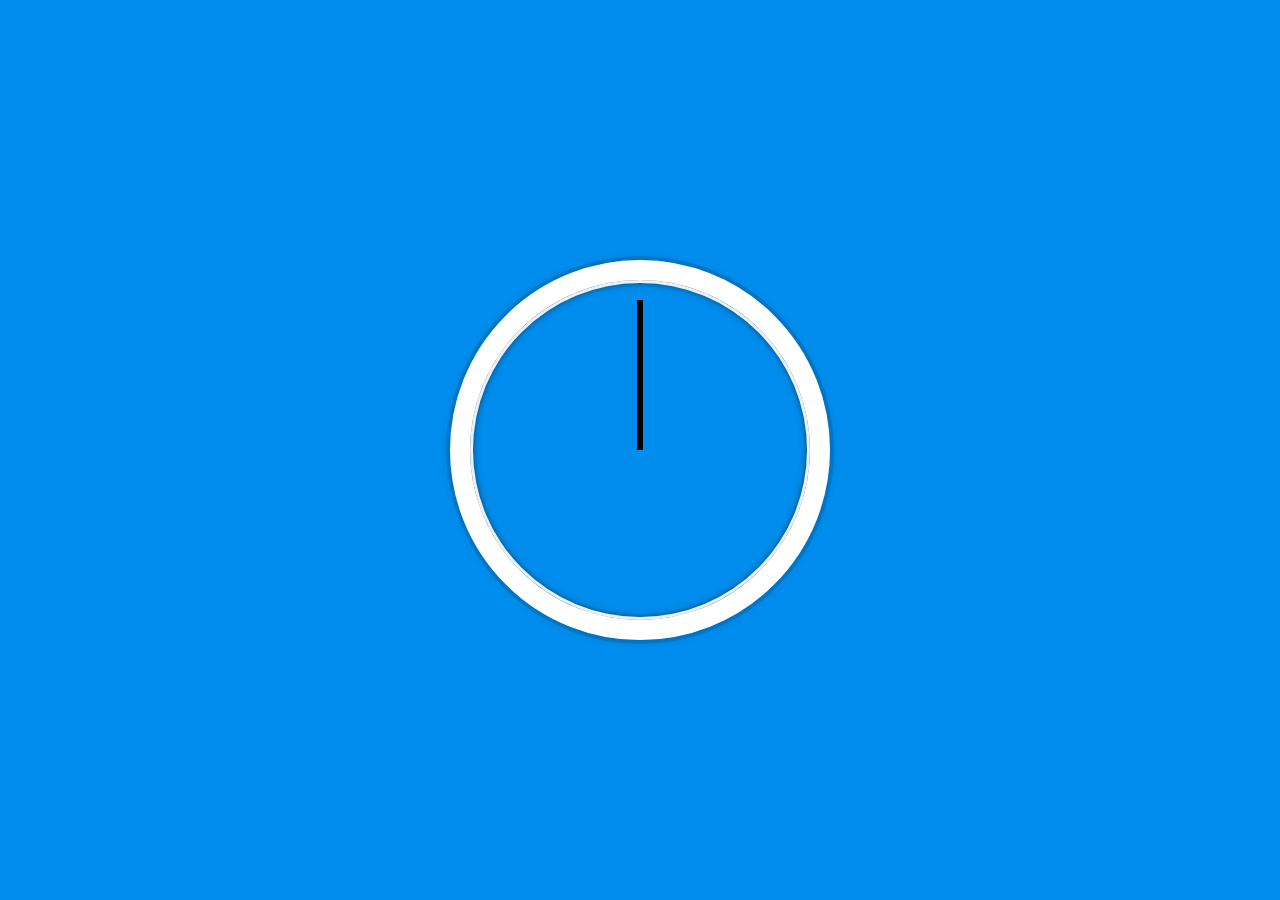
<file: 02 - JS and CSS Clock/index-START.html>
<!DOCTYPE html>
<html lang="en">
<head>
  <meta charset="UTF-8">
  <title>JS + CSS Clock</title>
</head>
<body>


    <div class="clock">
      <div class="clock-face">
        <div class="hand hour-hand"></div>
        <div class="hand min-hand"></div>
        <div class="hand second-hand"></div>
      </div>
    </div>


  <style>
    html {
      background: #018DED url(https://unsplash.it/1500/1000?image=881&blur=5);
      background-size: cover;
      font-family: 'helvetica neue',serif;
      text-align: center;
      font-size: 10px;
    }

    body {
      margin: 0;
      font-size: 2rem;
      display: flex;
      flex: 1;
      min-height: 100vh;
      align-items: center;
    }

    .clock {
      width: 30rem;
      height: 30rem;
      border: 20px solid white;
      border-radius: 50%;
      margin: 50px auto;
      position: relative;
      padding: 2rem;
      box-shadow:
        0 0 0 4px rgba(0,0,0,0.1),
        inset 0 0 0 3px #EFEFEF,
        inset 0 0 10px black,
        0 0 10px rgba(0,0,0,0.2);
      transform: rotate(90deg);
    }

    .clock-face {
      position: relative;
      width: 100%;
      height: 100%;
      transform: translateY(-3px); /* account for the height of the clock hands */
    }

    .hand {
      width: 50%;
      height: 6px;
      background: black;
      position: absolute;
      top: 50%;
      transform: rotate(0deg);
      transform-origin: 100%;
      transition: all 0.07s;
      transition-timing-function: cubic-bezier(0.1, 2.7, 0.58, 1);
    }

  </style>

  <script>
    const secondHand = document.querySelector(".second-hand")
    const minsHand = document.querySelector(".min-hand")
    const hourHand = document.querySelector(".hour-hand")
    function setTime() {
      const time = new Date();
      const seconds = time.getSeconds();
      const secondsDegree = ((seconds/60)*360)
      if(seconds === 59) {
        console.log("here")
        document.querySelector(".hand").style.transition = "none"
      } else {
        document.querySelector(".hand").style.transition = "all 0.07s"
      }
      secondHand.style.transform = `rotate(${secondsDegree}deg)`
      // console.log(seconds, secondsDegree)
      const mins = time.getMinutes();
      const minsDegree = (mins/60)*360;
      if(mins === 60) {
        document.querySelector(".hand").style.transition = "none"
      } else {
        document.querySelector(".hand").style.transition = "all 0.07s"
      }
      minsHand.style.transform = `rotate(${minsDegree}deg)`
      // console.log(mins, minsDegree)
      const hours = time.getHours() % 12;
      const hourDegree = ((hours)/12)*360;
      if(hours === 12) {
        document.querySelector(".hand").style.transition = "none"
      } else {
        document.querySelector(".hand").style.transition = "all 0.07s"
      }
      hourHand.style.transform = `rotate(${hourDegree}deg)`
      // console.log(hours,hourDegree)
    }
    setInterval(setTime, 1000)

  </script>
</body>
</html>
</file>
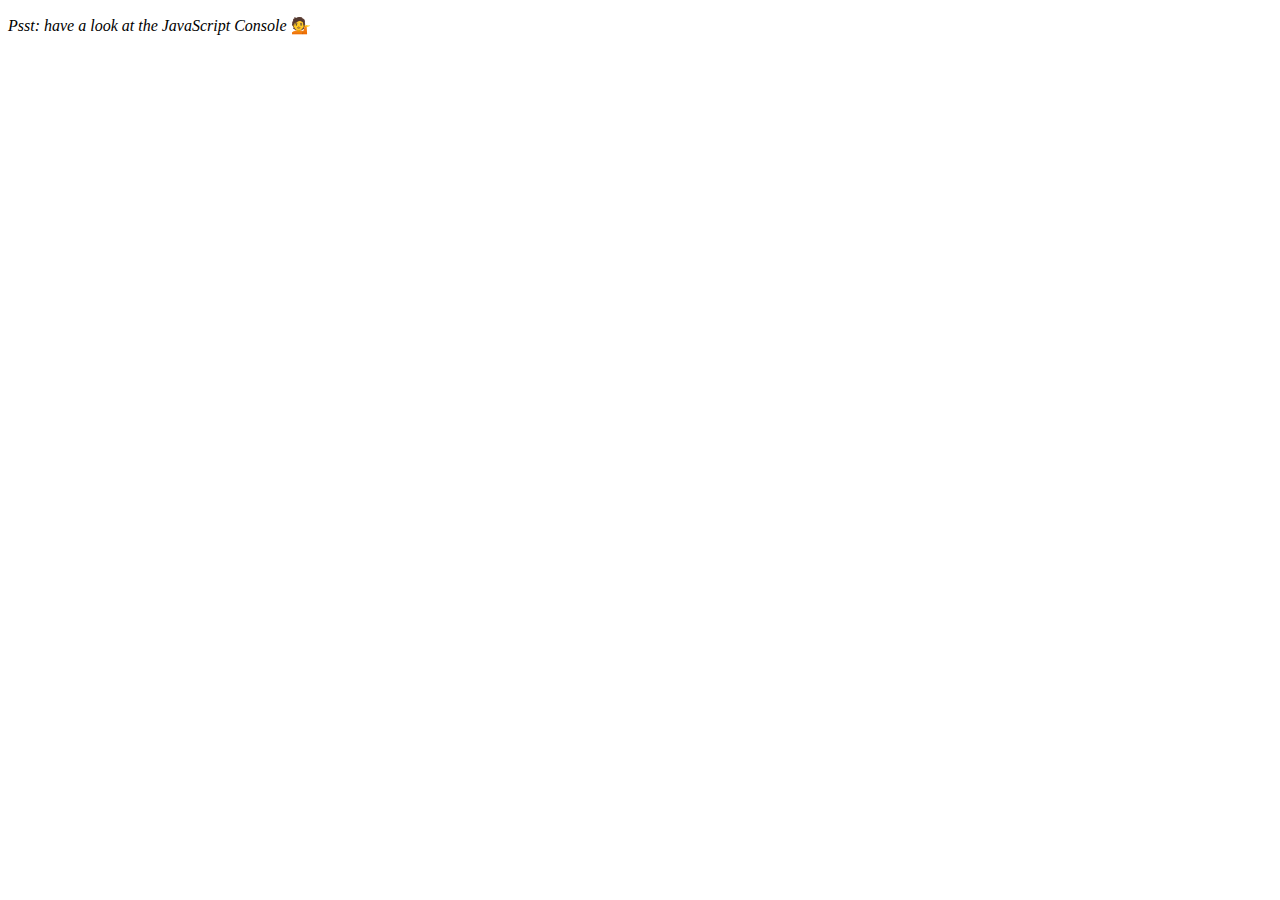
<file: 04 - Array Cardio Day 1/index-START.html>
<!DOCTYPE html>
<html lang="en">
<head>
  <meta charset="UTF-8">
  <title>Array Cardio 💪</title>
</head>
<body>
  <p><em>Psst: have a look at the JavaScript Console</em> 💁</p>
  <script>
    // Get your shorts on - this is an array workout!
    // ## Array Cardio Day 1

    // Some data we can work with

    const inventors = [
      { first: 'Albert', last: 'Einstein', year: 1879, passed: 1955 },
      { first: 'Isaac', last: 'Newton', year: 1643, passed: 1727 },
      { first: 'Galileo', last: 'Galilei', year: 1564, passed: 1642 },
      { first: 'Marie', last: 'Curie', year: 1867, passed: 1934 },
      { first: 'Johannes', last: 'Kepler', year: 1571, passed: 1630 },
      { first: 'Nicolaus', last: 'Copernicus', year: 1473, passed: 1543 },
      { first: 'Max', last: 'Planck', year: 1858, passed: 1947 },
      { first: 'Katherine', last: 'Blodgett', year: 1898, passed: 1979 },
      { first: 'Ada', last: 'Lovelace', year: 1815, passed: 1852 },
      { first: 'Sarah E.', last: 'Goode', year: 1855, passed: 1905 },
      { first: 'Lise', last: 'Meitner', year: 1878, passed: 1968 },
      { first: 'Hanna', last: 'Hammarström', year: 1829, passed: 1909 }
    ];

    const people = [
      'Bernhard, Sandra', 'Bethea, Erin', 'Becker, Carl', 'Bentsen, Lloyd', 'Beckett, Samuel', 'Blake, William', 'Berger, Ric', 'Beddoes, Mick', 'Beethoven, Ludwig',
      'Belloc, Hilaire', 'Begin, Menachem', 'Bellow, Saul', 'Benchley, Robert', 'Blair, Robert', 'Benenson, Peter', 'Benjamin, Walter', 'Berlin, Irving',
      'Benn, Tony', 'Benson, Leana', 'Bent, Silas', 'Berle, Milton', 'Berry, Halle', 'Biko, Steve', 'Beck, Glenn', 'Bergman, Ingmar', 'Black, Elk', 'Berio, Luciano',
      'Berne, Eric', 'Berra, Yogi', 'Berry, Wendell', 'Bevan, Aneurin', 'Ben-Gurion, David', 'Bevel, Ken', 'Biden, Joseph', 'Bennington, Chester', 'Bierce, Ambrose',
      'Billings, Josh', 'Birrell, Augustine', 'Blair, Tony', 'Beecher, Henry', 'Biondo, Frank'
    ];
    
    // Array.prototype.filter()
    // 1. Filter the list of inventors for those who were born in the 1500's
    const newArr = inventors.filter(inventor => inventor.year > 1500 && inventor.year < 1600)
    // console.table(newArr)

    // Array.prototype.map()
    // 2. Give us an array of the inventors first and last names
    const inventorsNames = inventors.map(inventor => inventor.first + " " + inventor.last)
    // console.table(inventorsNames)
    // Array.prototype.sort()
    // 3. Sort the inventors by birthdate, oldest to youngest
    // const sorted = inventors.sort(function(a,b) {
    //   if(a.year < b.year) {
    //     return 1;
    //   } else {
    //     return -1;
    //   }
    // })
    const sorted = inventors.sort((a,b) => a.year < b.year ? 1 : -1);
    // console.table(sorted)

    // Array.prototype.reduce()
    // 4. How many years did all the inventors live all together?
    const reduced = inventors.reduce((total, inventor) => {
      return total + (inventor.passed - inventor.year);
    }, 0);
    // console.log(reduced)
    // 5. Sort the inventors by years lived

    const lived = inventors.sort((a,b) => (a.passed - a.year) < (b.passed - b.year) ? 1 : -1);
    // console.table(lived)

    // 6. create a list of Boulevards in Paris that contain 'de' anywhere in the name
    // https://en.wikipedia.org/wiki/Category:Boulevards_in_Paris


    // 7. sort Exercise
    // Sort the people alphabetically by last name
    const sortedNames = people.sort((lastOne, nextOne) => {
      const [aLast, aFirst] = lastOne.split(", ");
      const [bLast, bFirst] = nextOne.split(", ");
      return aLast < bLast ? -1 : 1;
    })
    // console.table(sortedNames)
    // 8. Reduce Exercise
    // Sum up the instances of each of these
    const data = ['car', 'car', 'truck', 'truck', 'bike', 'walk', 'car', 'van', 'bike', 'walk', 'car', 'van', 'car', 'truck' ];
    const transportation = data.reduce((obj, item) => {
      if(!obj[item])
        obj[item] = 0
      obj[item]++;
      return obj;
    }, {})
    console.table(transportation)
  </script>
</body>
</html>
</file>
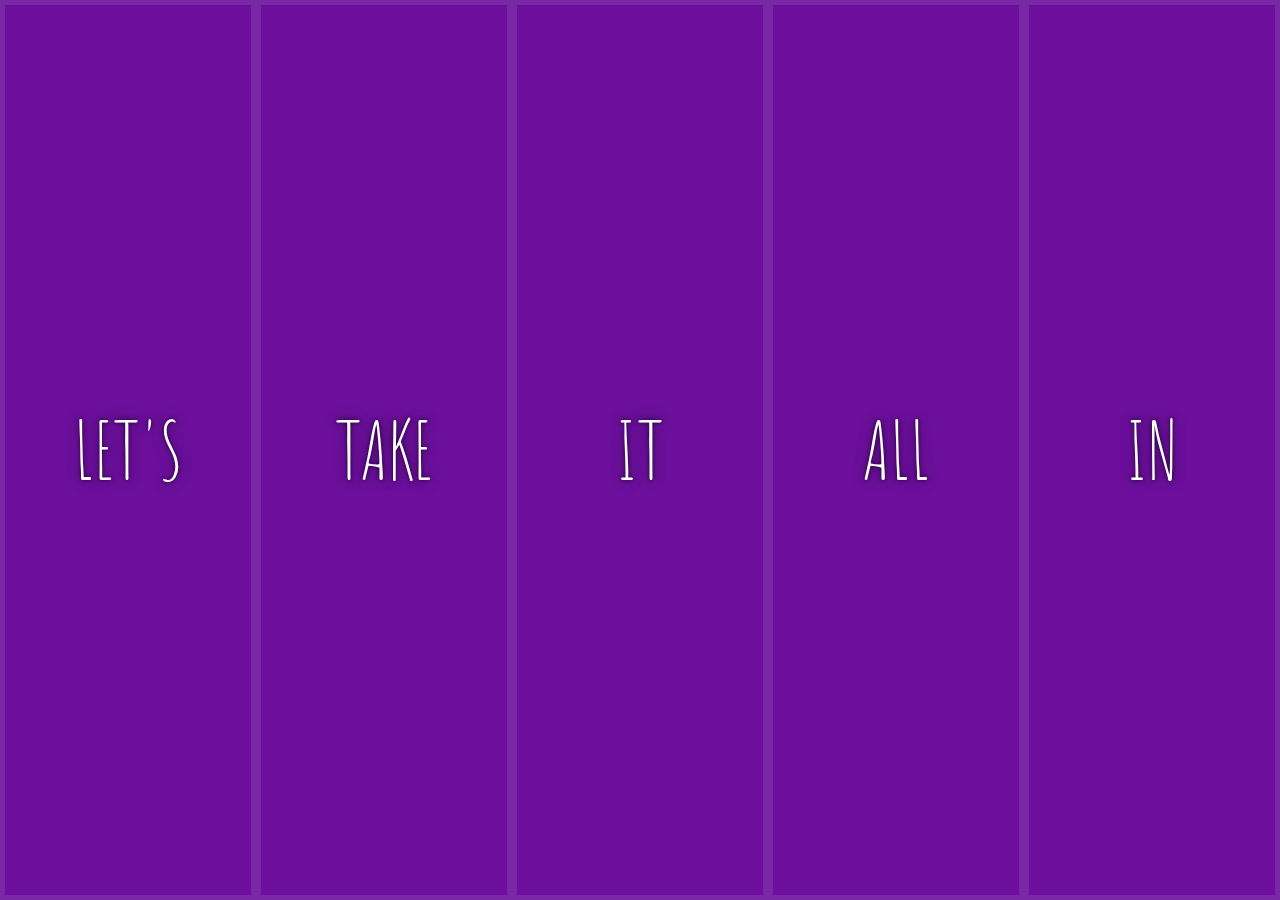
<file: 05 - Flex Panel Gallery/index-START.html>
<!DOCTYPE html>
<html lang="en">
<head>
    <meta charset="UTF-8">
    <title>Flex Panels 💪</title>
    <link href='https://fonts.googleapis.com/css?family=Amatic+SC' rel='stylesheet' type='text/css'>
</head>
<body>
<style>
    html {
        box-sizing: border-box;
        background: #ffc600;
        font-family: 'helvetica neue', serif;
        font-size: 20px;
        font-weight: 200;
    }

    body {
        margin: 0;
    }

    *, *:before, *:after {
        box-sizing: inherit;
    }

    .panels {
        min-height: 100vh;
        overflow: hidden;
        display: flex;
    }

    .panel {
        box-shadow: inset 0 0 0 5px rgba(255, 255, 255, 0.1);
        color: white;
        text-align: center;
        align-items: center;
        /* Safari transitionend event.propertyName === flex */
        /* Chrome + FF transitionend event.propertyName === flex-grow */
        transition: font-size 0.7s cubic-bezier(0.61, -0.19, 0.7, -0.11),
        flex 0.7s cubic-bezier(0.61, -0.19, 0.7, -0.11),
        background 0.2s;
        font-size: 20px;
        background-size: cover;
        background: #6B0F9C center;
        flex: 1;
        display: flex;
        flex-direction: column;
        justify-content: center;
        align-items: center;
    }

    .panel1 {
        background-image: url(https://source.unsplash.com/gYl-UtwNg_I/1500x1500);
    }

    .panel2 {
        background-image: url(https://source.unsplash.com/rFKUFzjPYiQ/1500x1500);
    }

    .panel3 {
        background-image: url(https://images.unsplash.com/photo-1465188162913-8fb5709d6d57?ixlib=rb-0.3.5&q=80&fm=jpg&crop=faces&cs=tinysrgb&w=1500&h=1500&fit=crop&s=967e8a713a4e395260793fc8c802901d);
    }

    .panel4 {
        background-image: url(https://source.unsplash.com/ITjiVXcwVng/1500x1500);
    }

    .panel5 {
        background-image: url(https://source.unsplash.com/3MNzGlQM7qs/1500x1500);
    }

    /* Flex Children */
    .panel > * {
        margin: 0;
        width: 100%;
        transition: transform 0.5s;
        flex: 1 0 auto;
        display: flex;
        align-items: center;
        justify-content: center;
    }

    .panel p {
        text-transform: uppercase;
        font-family: 'Amatic SC', cursive;
        text-shadow: 0 0 4px rgba(0, 0, 0, 0.72), 0 0 14px rgba(0, 0, 0, 0.45);
        font-size: 2em;
    }

    .panel p:nth-child(2) {
        font-size: 4em;
    }

    .panel.open {
        font-size: 40px;
        flex: 5;
    }

    .panel > *:first-child {
        transform: translateY(-100%);
    }

    .panel > *:last-child {
        transform: translateY(100%);
    }

    .panel.open-active > *:first-child {
        transform: translateY(0);
    }

    .panel.open-active > *:last-child {
        transform: translateY(0);
    }
</style>


<div class="panels">
    <div class="panel panel1">
        <p>Hey</p>
        <p>Let's</p>
        <p>Dance</p>
    </div>
    <div class="panel panel2">
        <p>Give</p>
        <p>Take</p>
        <p>Receive</p>
    </div>
    <div class="panel panel3">
        <p>Experience</p>
        <p>It</p>
        <p>Today</p>
    </div>
    <div class="panel panel4">
        <p>Give</p>
        <p>All</p>
        <p>You can</p>
    </div>
    <div class="panel panel5">
        <p>Life</p>
        <p>In</p>
        <p>Motion</p>
    </div>
</div>

<script>
    const panels = document.querySelectorAll(".panel")

    function toggleOpen() {
        console.log()
        this.classList.toggle('open')
    }

    function toggleActive(e) {
        if (e.propertyName.includes("flex")) {
            this.classList.toggle("open-active")
        }
    }

    panels.forEach(panel => panel.addEventListener('click', toggleOpen))
    panels.forEach(panel => panel.addEventListener('transitionend', toggleActive))
</script>


</body>
</html>
</file>
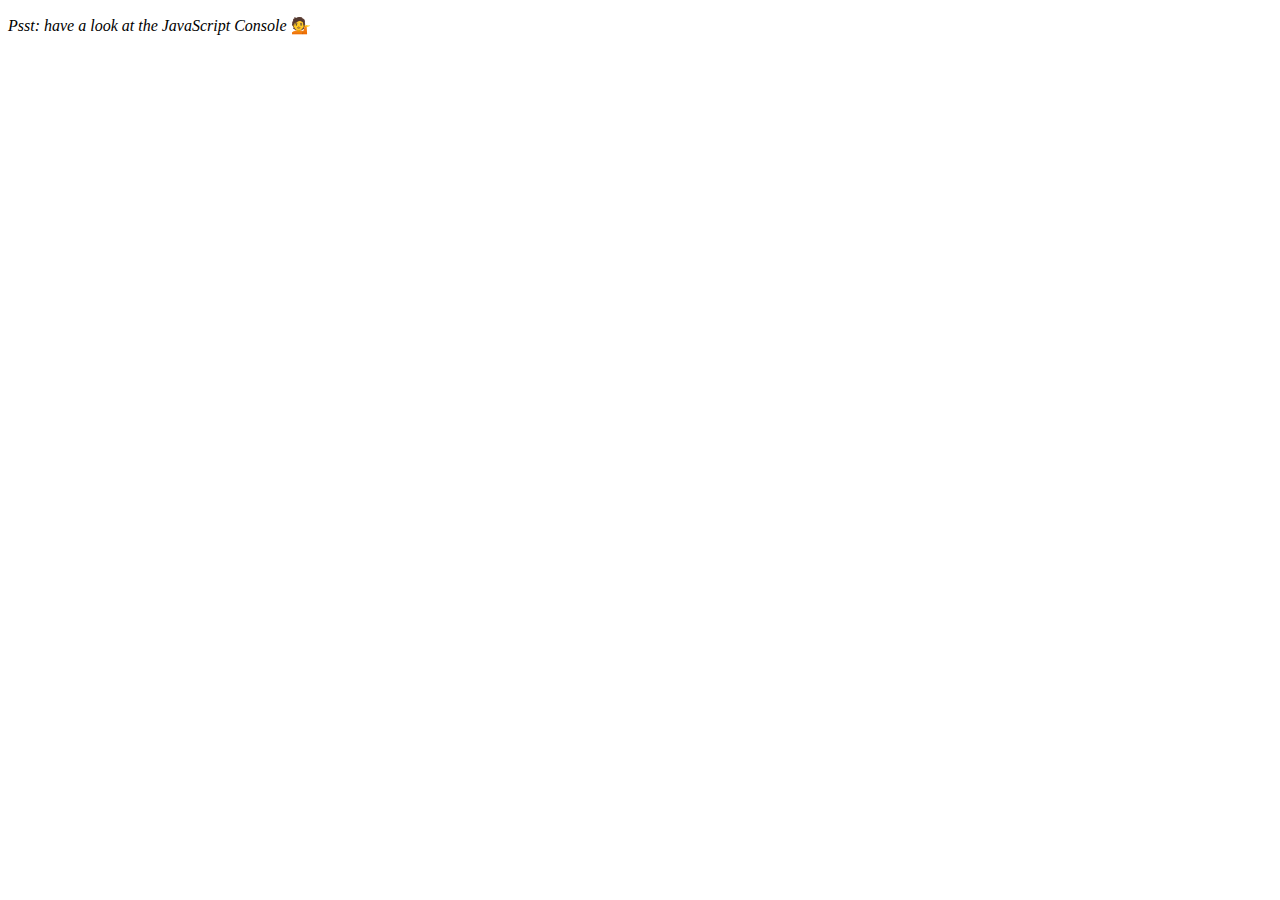
<file: 07 - Array Cardio Day 2/index-START.html>
<!DOCTYPE html>
<html lang="en">
<head>
  <meta charset="UTF-8">
  <title>Array Cardio 💪💪</title>
</head>
<body>
  <p><em>Psst: have a look at the JavaScript Console</em> 💁</p>
  <script>
    // ## Array Cardio Day 2

    const people = [
      { name: 'Wes', year: 1988 },
      { name: 'Kait', year: 1986 },
      { name: 'Irv', year: 1970 },
      { name: 'Lux', year: 2015 }
    ];

    const comments = [
      { text: 'Love this!', id: 523423 },
      { text: 'Super good', id: 823423 },
      { text: 'You are the best', id: 2039842 },
      { text: 'Ramen is my fav food ever', id: 123523 },
      { text: 'Nice Nice Nice!', id: 542328 }
    ];

    // Some and Every Checks
    // Array.prototype.some() // is at least one person 19 or older?
    // Array.prototype.every() // is everyone 19 or older?
    const isAdult = people.some((person) => (new Date().getFullYear()) - person.year >= 19)
    console.log({isAdult})
    const isEveryAdult = people.every((person) => (new Date().getFullYear()) - person.year >= 19)
    console.log(isEveryAdult)
    // Array.prototype.find()
    // Find is like filter, but instead returns just the one you are looking for
    // find the comment with the ID of 823423
    const found = comments.find((comment) => comment.id === 823423)
    console.log(found)
    // Array.prototype.findIndex()
    // Find the comment with this ID
    // delete the comment with the ID of 823423
    const index = comments.findIndex(comment => comment.id === 823423)
    console.log(index)
    // const arr = comments.splice(index)
    // console.table(arr)

    console.log(comments)
    const newArr = [
            ...comments.slice(0, index),
            ...comments.slice(index+1)
    ]
    console.table(newArr)
  </script>
</body>
</html>
</file>
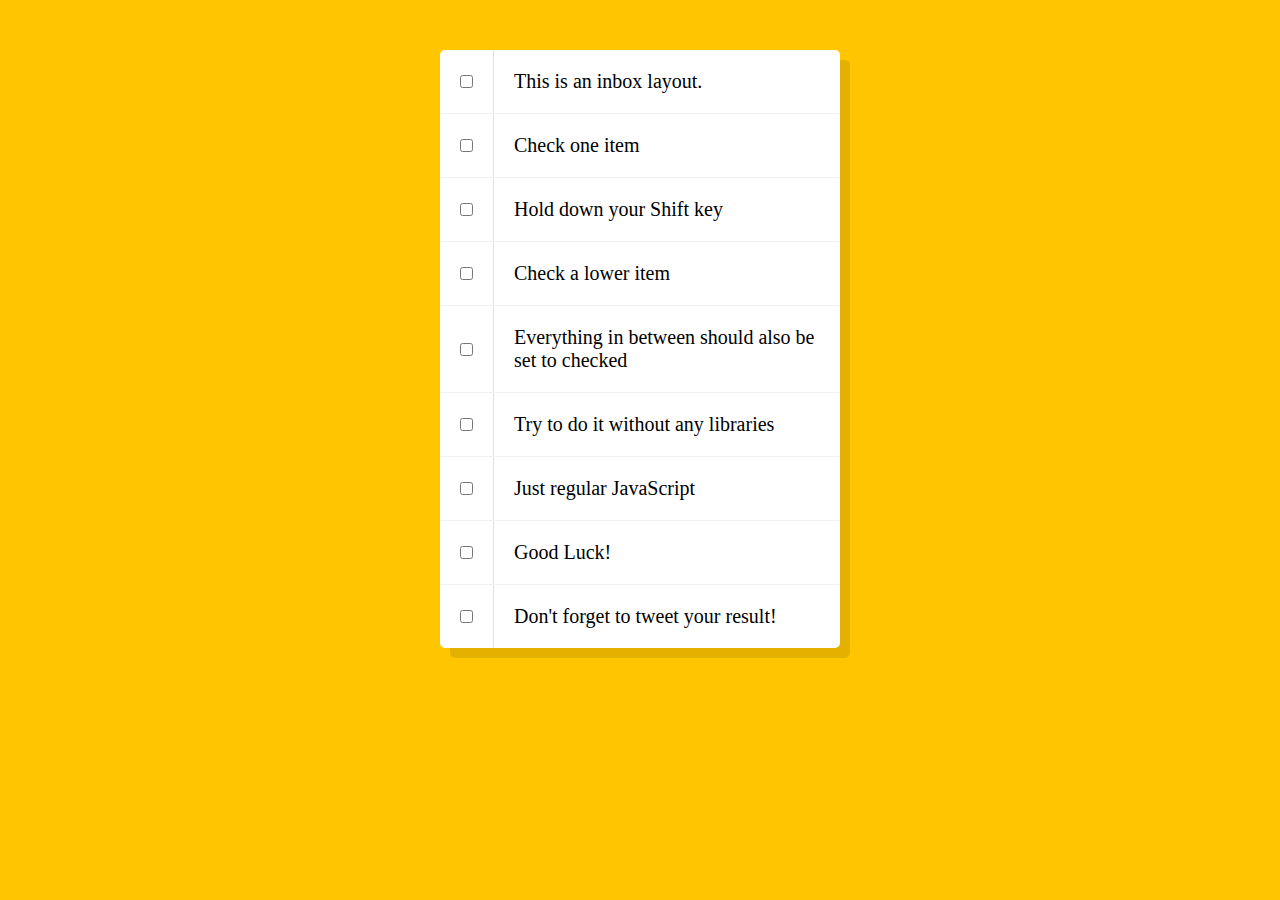
<file: 10 - Hold Shift and Check Checkboxes/index-START.html>
<!DOCTYPE html>
<html lang="en">
<head>
    <meta charset="UTF-8">
    <title>Hold Shift to Check Multiple Checkboxes</title>
</head>
<body>
<style>

    html {
        font-family: sans-serif;
        background: #ffc600;
    }

    .inbox {
        max-width: 400px;
        margin: 50px auto;
        background: white;
        border-radius: 5px;
        box-shadow: 10px 10px 0 rgba(0, 0, 0, 0.1);
    }

    .item {
        display: flex;
        align-items: center;
        border-bottom: 1px solid #F1F1F1;
    }

    .item:last-child {
        border-bottom: 0;
    }

    input:checked + p {
        background: #F9F9F9;
        text-decoration: line-through;
    }

    input[type="checkbox"] {
        margin: 20px;
    }

    p {
        margin: 0;
        padding: 20px;
        transition: background 0.2s;
        flex: 1;
        font-family: 'helvetica neue';
        font-size: 20px;
        font-weight: 200;
        border-left: 1px solid #D1E2FF;
    }
</style>
<!--
The following is a common layout you would see in an email client.

When a user clicks a checkbox, holds Shift, and then clicks another checkbox a few rows down, all the checkboxes inbetween those two checkboxes should be checked.

-->
<div class="inbox">
    <div class="item">
        <input type="checkbox">
        <p>This is an inbox layout.</p>
    </div>
    <div class="item">
        <input type="checkbox">
        <p>Check one item</p>
    </div>
    <div class="item">
        <input type="checkbox">
        <p>Hold down your Shift key</p>
    </div>
    <div class="item">
        <input type="checkbox">
        <p>Check a lower item</p>
    </div>
    <div class="item">
        <input type="checkbox">
        <p>Everything in between should also be set to checked</p>
    </div>
    <div class="item">
        <input type="checkbox">
        <p>Try to do it without any libraries</p>
    </div>
    <div class="item">
        <input type="checkbox">
        <p>Just regular JavaScript</p>
    </div>
    <div class="item">
        <input type="checkbox">
        <p>Good Luck!</p>
    </div>
    <div class="item">
        <input type="checkbox">
        <p>Don't forget to tweet your result!</p>
    </div>
</div>

<script>
    const checkboxes = document.querySelectorAll('.inbox input[type="checkbox"]');
    let lastChecked = false;

    function handleClick(e) {
        let inBetween = false
        if (e.shiftKey && this.checked) {
            checkboxes.forEach(checkbox => {
                if (checkbox === this || checkbox === lastChecked) {
                    inBetween = !inBetween;
                    console.log(checkbox)
                }
                if (inBetween) {
                    checkbox.checked = true
                }
            })
        }
        lastChecked = this
    }

    checkboxes.forEach(checkbox => {
        checkbox.addEventListener("click", handleClick)
    })
</script>
</body>
</html>
</file>
